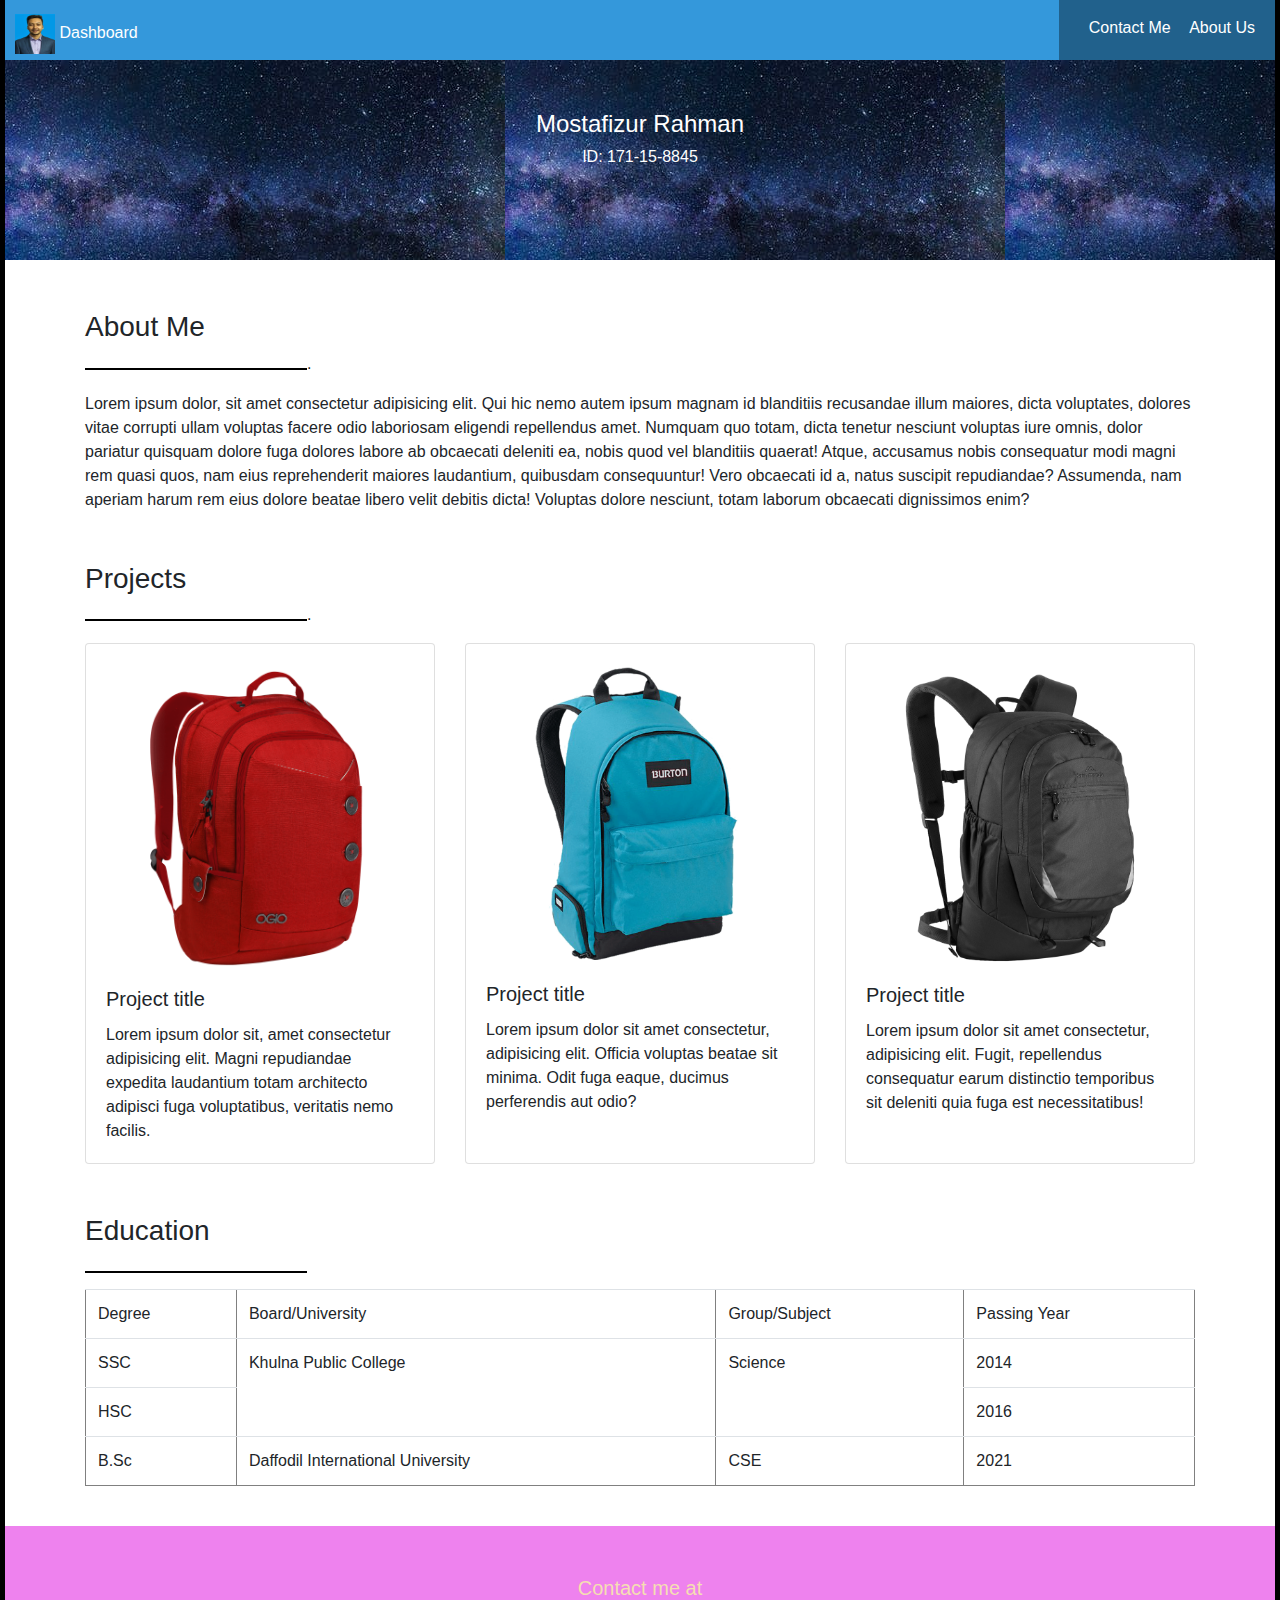
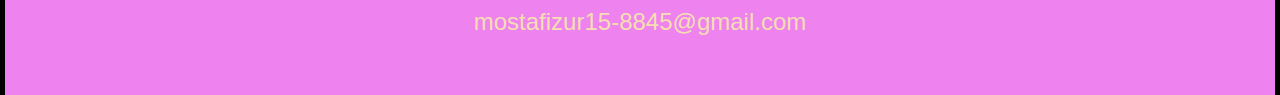
<file: index.html>
<!DOCTYPE html>
<html lang="en">
<head>
    <meta charset="UTF-8">
    <meta name="viewport" content="width=device-width, initial-scale=1.0">
    <link rel="stylesheet" href="https://stackpath.bootstrapcdn.com/bootstrap/4.4.1/css/bootstrap.min.css" integrity="sha384-Vkoo8x4CGsO3+Hhxv8T/Q5PaXtkKtu6ug5TOeNV6gBiFeWPGFN9MuhOf23Q9Ifjh" crossorigin="anonymous">
    <link rel="stylesheet" href="style.css">

    <title>Document</title>
</head>
<body>

    
    <div>
        <div class="head"> 

            <div class="pic-me">
        
            
                 <a class="text1" href=""><img src="images/me.png" style=" width:40px;height:40px; " alt" " > Dashboard</a>
            </div>
        
            <div> 
                <span class="text2" href="" >D</span>
            </div> 
        
                <div class="menu">
                    <a class="text1" style="margin-left:10px; margin-right:15px" href="">Contact Me</a>
                    <a class="text1" href="">About Us</a>
                </div>
        </div>  
    </div>
            

    <div class="div2">
        <h4>Mostafizur Rahman</h4>
        <h6>ID: 171-15-8845</h6>

    </div>
    <div class=" container div3" >
        <h3> About Me</h3>
        <hr color="black" style="width: 20%;">
        <p>.</p>
        
        <p>Lorem ipsum dolor, sit amet consectetur adipisicing elit. Qui hic nemo autem ipsum magnam id blanditiis recusandae illum maiores, dicta voluptates, dolores vitae corrupti ullam voluptas facere odio laboriosam eligendi repellendus amet. Numquam quo totam, dicta tenetur nesciunt voluptas iure omnis, dolor pariatur quisquam dolore fuga dolores labore ab obcaecati deleniti ea, nobis quod vel blanditiis quaerat! Atque, accusamus nobis consequatur modi magni rem quasi quos, nam eius reprehenderit maiores laudantium, quibusdam consequuntur! Vero obcaecati id a, natus suscipit repudiandae? Assumenda, nam aperiam harum rem eius dolore beatae libero velit debitis dicta! Voluptas dolore nesciunt, totam laborum obcaecati dignissimos enim?</p>

    </div>

    <div class="container div4">
        <h3>Projects</h3
            ><hr color="black" style="width: 20%;">
            <p>.</p>
        
        <div class="card-deck">
            <div class="card">
              <img src="images/bags/bag-1.png" class="card-img-top" alt="...">
              <div class="card-body">
                <h5 class="card-title">Project title</h5>
                <p class="card-text">Lorem ipsum dolor sit, amet consectetur adipisicing elit. Magni repudiandae expedita laudantium totam architecto adipisci fuga voluptatibus, veritatis nemo facilis.</p>
                
              </div>
            </div>
            <div class="card">
              <img src="images/bags/bag-2.png" class="card-img-top" alt="...">
              <div class="card-body">
                <h5 class="card-title">Project title</h5>
                <p class="card-text">Lorem ipsum dolor sit amet consectetur, adipisicing elit. Officia voluptas beatae sit minima. Odit fuga eaque, ducimus perferendis aut odio?</p>
                
              </div>
            </div>
            <div class="card">
              <img src="images/bags/bag-3.png" class="card-img-top" alt="...">
              <div class="card-body">
                <h5 class="card-title">Project title</h5>
                <p class="card-text">Lorem ipsum dolor sit amet consectetur, adipisicing elit. Fugit, repellendus consequatur earum distinctio temporibus sit deleniti quia fuga est necessitatibus!</p>
                
              </div>
            </div>
          </div>
    </div>

    <div class="container div5">
        <h3>Education</h3>
        <hr color="black" style="width: 20%;">
        
        <p></p>
        <p></p>
        <table class="table " border="1px">
            <tr>
            <td>Degree</td>
            <td>Board/University</td>
            <td>Group/Subject</td>
            <td>Passing Year</td>
            </tr>
            
            <tr>
            <td>SSC</td>
            <td rowspan= "2"> Khulna Public College</td>
            <td rowspan= " 2">Science</td>
            <td>2014</td>
            </tr>
            
            <tr>
            <td>HSC</td>
            <td>2016</td>
            </tr>
            
            <tr>
            <td>B.Sc</td>
            <td>Daffodil International University</td>
            <td>CSE</td>
            <td>2021</td>
            </tr>
            </table>
        

    </div>

    <div class="div6">
        <h5>Contact me at</h5>
        <h4>mostafizur15-8845@gmail.com</h4>

    </div>

    




    <script src="https://code.jquery.com/jquery-3.4.1.slim.min.js" integrity="sha384-J6qa4849blE2+poT4WnyKhv5vZF5SrPo0iEjwBvKU7imGFAV0wwj1yYfoRSJoZ+n" crossorigin="anonymous"></script>
<script src="https://cdn.jsdelivr.net/npm/popper.js@1.16.0/dist/umd/popper.min.js" integrity="sha384-Q6E9RHvbIyZFJoft+2mJbHaEWldlvI9IOYy5n3zV9zzTtmI3UksdQRVvoxMfooAo" crossorigin="anonymous"></script>
<script src="https://stackpath.bootstrapcdn.com/bootstrap/4.4.1/js/bootstrap.min.js" integrity="sha384-wfSDF2E50Y2D1uUdj0O3uMBJnjuUD4Ih7YwaYd1iqfktj0Uod8GCExl3Og8ifwB6" crossorigin="anonymous"></script>
</body>
</html>
</file>
<file: style.css>
body{
    border-width: 0px 5px;
    border-style: solid;
    border-color: black;
}

.head{
width:100%;
height:60px;
background: #3498DB;
display: inline-block;

}
.pic-me{

float:left;
position: relative;
top: 50%;
transform: translateY(-40%);
margin-left: 10px;
}


.menu{
float:right;
position: relative;
top: 7%;
transform: translateY(-50%);

background-color:#21618C;
padding:20px;
}
.text2{
    color: #3498DB;
}

.text1{
color:white;
}

/*  */
.div2{
    background-image: url(images/download.jpeg);
    text-align: center;
    color: white; 
    height: 200px;
    padding: 50px 30px;
    margin-bottom: 50px;
}
hr{
    height: 1px;
    float: left;
    
}
.div3{
    margin-bottom: 50px;
}
.div4{
    margin-bottom: 50px;
}.div5{
    margin-bottom: 40px;
}
.div6{
    background-color: violet;
    padding:50px 50px ;
    color: wheat;
    text-align: center;
}
/* .container{

} */
/* .card{

        border: none;
        border-radius: 10px;
        box-shadow: 5px 5px 10px lightgray;
    
} */
</file>
